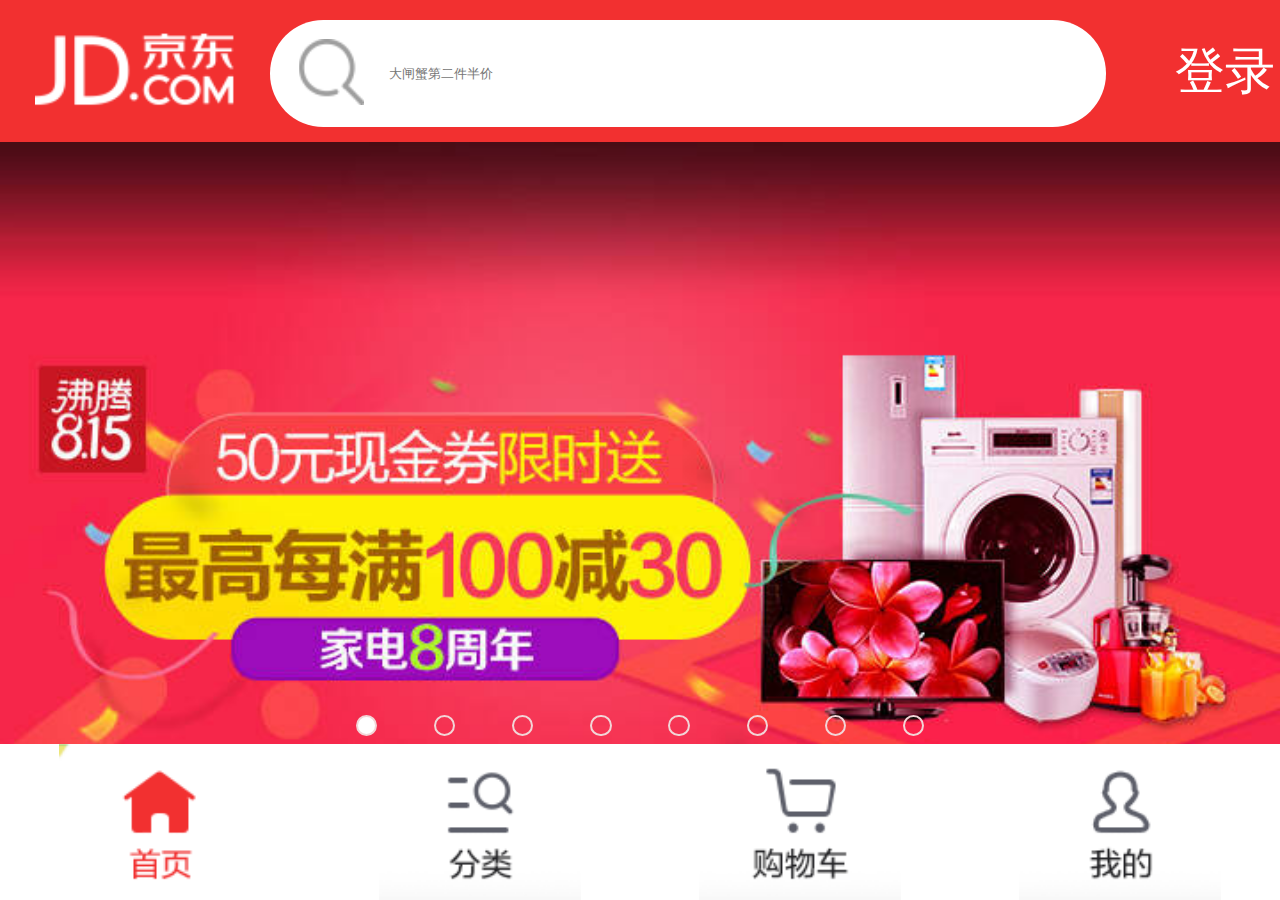
<file: index.html>
<!DOCTYPE html>
<html>
	<head>
		<meta charset="UTF-8">
		<title></title>
		<meta name="viewport" content="width=device-width,initial-scale=1,minimum-scale=1,maximum-scale=1,user-scalable=no" />
		<script>
			fn();
			window.addEventListener("resize", fn);
	
			function fn() {
				var html = document.querySelector("html");
				var width = html.getBoundingClientRect().width;
				html.style.fontSize = width / 15 + "px"; //得出来的结果不能小于12 
			}
		</script>
		<link rel="stylesheet" type="text/css" href="css/index.css"/>
	</head>
	<body>
		<!--头部-->
		<header id="header">
			<h1 id="logo"><a href="#"></a></h1>
			<form class="search"><span class="icon-search"></span><input type="search" placeholder="大闸蟹第二件半价" /></form>
			<a href="#" class="login">登录</a>
		</header>
		<!--主体-->
		<div id="scroll">
			<!--banner-->
			<div class="banner top-banner">
				<ul class="img-list clearFix">
					<li class="img-li"><a href="#"><img src="img/banner01.jpg"/></a></li>
					<li class="img-li"><a href="#"><img src="img/banner02.jpg"/></a></li>
					<li class="img-li"><a href="#"><img src="img/banner03.jpg"/></a></li>
					<li class="img-li"><a href="#"><img src="img/banner04.jpg"/></a></li>
					<li class="img-li"><a href="#"><img src="img/banner05.jpg"/></a></li>
					<li class="img-li"><a href="#"><img src="img/banner06.jpg"/></a></li>
					<li class="img-li"><a href="#"><img src="img/banner07.jpg"/></a></li>
					<li class="img-li"><a href="#"><img src="img/banner08.jpg"/></a></li>
					<li class="img-li"><a href="#"><img src="img/banner01.jpg"/></a></li>
				</ul>
				<ol class="btn-list">
					<li class="btn-li"><a href="#" class="active"></a></li>
					<li class="btn-li"><a href="#"></a></li>
					<li class="btn-li"><a href="#"></a></li>
					<li class="btn-li"><a href="#"></a></li>
					<li class="btn-li"><a href="#"></a></li>
					<li class="btn-li"><a href="#"></a></li>
					<li class="btn-li"><a href="#"></a></li>
					<li class="btn-li"><a href="#"></a></li>
				</ol>
			</div>
			<!--导航-->
			<nav class="nav clearFix">
				<a href="#"><img src="img/1.png"/><span>京东超市</span></a>
				<a href="#"><img src="img/2.png"/><span>全球购</span></a>
				<a href="#"><img src="img/3.png"/><span>充值中心</span></a>
				<a href="#"><img src="img/4.png"/><span>服装城</span></a>
				<a href="#"><img src="img/5.png"/><span>京东金融</span></a>
				<a href="#"><img src="img/6.png"/><span>领券</span></a>
				<a href="#"><img src="img/7.png"/><span>物流查询</span></a>
				<a href="#"><img src="img/8.png"/><span>我的关注</span></a>
			</nav>
			<!--滑动广告-->
			<div class="new-slider banner">
				<ul class="img-list clearFix">
					<li class="img-li"><a href="#"><img src="img/new-slider1.jpg"/></a></li>
				</ul>
			</div>
			<!--掌上秒杀-->
			<div class="seckill">
				<div class="seckill-dec">
					<h2 class="h2"><span class="icon-clock"></span><span class="name">掌上秒杀</span></h2>
					<div class="row-time"><time class="hour">05</time><span>:</span><time class="minute">57</time><span>:</span><time class="second">32</time></div>
					<div class="row-more"><a href="#"><span class="icon-more"></span><span class="name">更多秒杀</span></a></div>
				</div>
				<ul class="seckill-list clearFix">
					<li class="li"><a href="#" class="product1"><img src="img/seckill1.jpg"/></a><span class="discount-price">&yen;329</span><span class="initial-price">&yen;399</span></li>
					<li class="li"><a href="#" class="product2"><img src="img/seckill2.jpg"/></a><span class="discount-price">&yen;9.9</span><span class="initial-price">&yen;12.9</span></li>
					<li class="li"><a href="#" class="product3"><img src="img/seckill3.jpg"/></a><span class="discount-price">&yen;128</span><span class="initial-price">&yen;169</span></li>
					<li class="li"><a href="#" class="product4"><img src="img/seckill4.jpg"/></a><span class="discount-price">&yen;329</span><span class="initial-price">&yen;399</span></li>
					<li class="li"><a href="#" class="product5"><img src="img/seckill5.jpg"/></a><span class="discount-price">&yen;9.9</span><span class="initial-price">&yen;12.9</span></li>
					<li class="li"><a href="#" class="product6"><img src="img/seckill6.jpg"/></a><span class="discount-price">&yen;128</span><span class="initial-price">&yen;169</span></li>
					<li class="li"><a href="#" class="product7"><img src="img/seckill7.jpg"/></a><span class="discount-price">&yen;329</span><span class="initial-price">&yen;399</span></li>
					<li class="li"><a href="#" class="product8"><img src="img/seckill8.jpg"/></a><span class="discount-price">&yen;9.9</span><span class="initial-price">&yen;12.9</span></li>
				</ul>
			</div>
			<!--京东超市、全球购、降价排行-->
			<ul class="hot-list clearFix">
				<li><a href="#" class="jd-supermarket"><img src="img/jd-supermarket.jpg"/></a></li>
				<li><a href="#" class="global-buy"><img src="img/global-buy.jpg"/></a></li>
				<li><a href="#" class="depreciate-rank"><img src="img/depreciate-rank.jpg"/></a></li>
			</ul>
			<ul class="flash-list clearFix">
				<li><a href="#" class="flash-purchase"><img src="img/flash-purchase.jpg"/></a></li>
				<li><a href="#" class="group-purchase"><img src="img/group-purchase.jpg"/></a></li>
			</ul>
			<!--特色市场-->
			<div class="banner-wrap">
				<div class="banner">
					<ul class="img-list clearFix">
						<li class="img-li"><a href="#"><img src="img/banner11.jpg"/></a></li>
						<li class="img-li"><a href="#"><img src="img/banner12.jpg"/></a></li>
					</ul>
					<ol class="btn-list">
						<li class="btn-li"><a href="#" class="active"></a></li>
						<li class="btn-li"><a href="#"></a></li>
					</ol>
				</div>
				<h2 class="banner-h2">特色市场</h2>
				<ul class="classify-list clearFix">
					<li class="classify-li big-li"><a href="#"><img src="img/special1.jpg"/></a></li>
					<li class="classify-li left-border"><a href="#"><img src="img/special2.jpg"/></a></li>
					<li class="classify-li left-border"><a href="#"><img src="img/special3.jpg"/></a></li>
				</ul>
				<ul class="classify-list clearFix">
					<li class="classify-li bottom-li"><a href="#" ><img src="img/special4.jpg"/></a></li>
					<li class="classify-li left-border bottom-li"><a href="#"><img src="img/special5.jpg"/></a></li>
				</ul>
			</div>
			<!--主题街-->
			<div class="banner-wrap theme-street">
				<div class="banner">
					<ul class="img-list clearFix">
						<li class="img-li"><a href="#"><img src="img/banner21.jpg"/></a></li>
						<li class="img-li"><a href="#"><img src="img/banner22.jpg"/></a></li>
					</ul>
					<ol class="btn-list">
						<li class="btn-li"><a href="#" class="active"></a></li>
						<li class="btn-li"><a href="#"></a></li>
					</ol>
				</div>
				<h2 class="banner-h2">主题街</h2>
				<ul class="classify-list clearFix">
					<li class="classify-li big-li22"><a href="#"><img src="img/subject11.jpg"/></a></li>
					<li class="classify-li left-border big-li21"><a href="#"><img src="img/subject12.jpg"/></a></li>
					<li class="classify-li left-border"><a href="#"><img src="img/subject13.jpg"/></a></li>
					<li class="classify-li left-border"><a href="#"><img src="img/subject14.jpg"/></a></li>
				</ul>
				<ul class="classify-list clearFix">
					<li class="classify-li"><a href="#"><img src="img/subject21.jpg"/></a></li>
					<li class="classify-li left-border"><a href="#"><img src="img/subject22.jpg"/></a></li>
					<li class="classify-li left-border"><a href="#"><img src="img/subject23.jpg"/></a></li>
					<li class="classify-li left-border"><a href="#"><img src="img/subject24.jpg"/></a></li>
					<li class="classify-li"><a href="#"><img src="img/subject24.jpg"/><img src="img/subject25.jpg"/></a></li>
					<li class="classify-li left-border"><a href="#"><img src="img/subject26.jpg"/></a></li>
					<li class="classify-li left-border"><a href="#"><img src="img/subject27.jpg"/></a></li>
					<li class="classify-li left-border"><a href="#"><img src="img/subject28.jpg"/></a></li>
				</ul>
			</div>
			<!--品牌推荐-->
			<div class="banner-wrap brand-recommend">
				<div class="banner">
					<ul class="img-list clearFix">
						<li class="img-li"><a href="#"><img src="img/banner31.jpg"/></a></li>
						<li class="img-li"><a href="#"><img src="img/banner32.jpg"/></a></li>
					</ul>
					<ol class="btn-list">
						<li class="btn-li"><a href="#" class="active"></a></li>
						<li class="btn-li"><a href="#"></a></li>
					</ol>
				</div>
				<h2 class="banner-h2">品牌推荐</h2>
				<ul class="classify-list clearFix">
					<li class="classify-li li-1"><a href="#"><img src="img/recommend1.jpg"/></a></li>
					<li class="classify-li left-border li-2"><a href="#"><img src="img/recommend2.jpg"/></a></li>
					<li class="classify-li left-border li-3"><a href="#"><img src="img/recommend3.jpg"/></a></li>
				</ul>
			</div>
			<!--京东到家-->
			<div class="jd-home"><a href="#"><img src="img/jdHome.jpg"/></a></div>
			<!--猜你喜欢-->
			<div class="guess-youlike">
				<div class="title">
					<h2 class="h2">猜你喜欢</h2>
					<a href="#" class="a"><span class="icon-go"></span><span class="text">登陆后更懂你</span><span class="icon-person"></span></a>
				</div>
				<ul class="like-list clearFix">
					<li class="like-li">
						<a href="#" class="img-a">
							<div class="bg"><img src="img/like1.jpg"/></div>
							<div class="name">【京东超市】苏菲超熟睡AIR气垫卫生巾420mm 12片</div>
						</a>
						<div class="text"><span class="price">&yen;41.90</span><a href="#" class="similarity">看相似</a></div>
					</li>
					<li class="like-li">
						<a href="#" class="img-a">
							<div class="bg"><img src="img/like2.jpg"/></div>
							<div class="name">【买一送一】好想你枣夹核桃红枣夹核桃218g和田枣夹核桃</div>
						</a>
						<div class="text"><span class="price">&yen;35.80</span><a href="#" class="similarity">看相似</a></div>
					</li>
					<li class="like-li">
						<a href="#" class="img-a">
							<div class="bg"><img src="img/like3.jpg"/></div>
							<div class="name">富士通 正2匹 1级能效 变频 披挂式 变形金刚 诺可力系列冷空调</div>
						</a>
						<div class="text"><span class="price">&yen;11800.00</span><a href="#" class="similarity">看相似</a></div>
					</li>
					<li class="like-li">
						<a href="#" class="img-a">
							<div class="bg"><img src="img/like4.jpg"/></div>
							<div class="name">【京东超市】双汇 火腿肠 王中王 火腿肠 60g*10支装</div>
						</a>
						<div class="text"><span class="price">&yen;15.80</span><a href="#" class="similarity">看相似</a></div>
					</li>
					<li class="like-li">
						<a href="#" class="img-a">
							<div class="bg"><img src="img/like5.jpg"/></div>
							<div class="name">千寻海风倾城之恋女款施华洛奇元素锆手链情人节礼物</div>
						</a>
						<div class="text"><span class="price">&yen;168.00</span><a href="#" class="similarity">看相似</a></div>
					</li>
					<li class="like-li">
						<a href="#" class="img-a">
							<div class="bg"><img src="img/like6.jpg"/></div>
							<div class="name">【京东超市】金龙鱼 维生素A 营养强化大豆油5L</div>
						</a>
						<div class="text"><span class="price">&yen;39.90</span><a href="#" class="similarity">看相似</a></div>
					</li>
					<li class="like-li">
						<a href="#" class="img-a">
							<div class="bg"><img src="img/like7.jpg"/></div>
							<div class="name">海尔(Haier) 1.5P 变频 智能除甲醛 冷暖 空调挂机 KFR-</div>
						</a>
						<div class="text"><span class="price">&yen;2749.00</span><a href="#" class="similarity">看相似</a></div>
					</li>
					<li class="like-li">
						<a href="#" class="img-a">
							<div class="bg"><img src="img/like8.jpg"/></div>
							<div class="name">现代办公室地毯铺方块拼接卧室酒店宾馆工程地毯全国包邮</div>
						</a>
						<div class="text"><span class="price">&yen;14.00</span><a href="#" class="similarity">看相似</a></div>
					</li>
				</ul>
			</div>
			<!--操作-->
			<div class="operation">
				<!--点击继续加载-->
				<div class="load-more line"><a href="#">点击继续加载</a></div>
				<!--登录、注册-->
				<nav class="login-nav line">
					<div class="nav-wrap">
						<a href="#" class="text">登录</a>
						<span class="border">|</span>
						<a href="#" class="text">注册</a>
						<span class="border">|</span>
						<a href="#" class="text">反馈</a>
						<span class="border">|</span>
						<a href="#" class="text">回到顶部</a>
					</div>
				</nav>
				<!--客户端、app-->
				<nav class="app-nav line">
					<div class="nav-wrap">
						<a href="#">
							<div class="bg bg1"><span class="award"></span></div>
							<div class="name">客户端</div>
						</a>
						<a href="#">
							<div class="bg bg2"></div>
							<div class="name active">触屏版</div>
						</a>
						<a href="#">
							<div class="bg bg3"></div>
							<div class="name">电脑版</div>
						</a>
					</div>
				</nav>
				<!--版权-->
				<div class="copyright">Copyright &copy; 2004-2016 京东JD.com 版权所有</div>
			</div>
		</div>
		<!--脚部-->
		<footer id="footer">
			<ul class="footer-list">
				<li class="li"><a href="#" class="bg1"></a></li>
				<li class="li"><a href="#" class="bg2"></a></li>
				<li class="li"><a href="#" class="bg3"></a></li>
				<li class="li"><a href="#" class="bg4"></a></li>
			</ul>
		</footer>
	</body>
</html>
</file>
<file: css/index.css>
@charset "utf-8";
/* CSS Document */
/*reset.css*/
body,
h1,
h2,
h3,
h4,
h5,
h6,
p {
  margin: 0;
  font-family: Helvetica;
}
ul,
ol {
  margin: 0;
  padding: 0;
  list-style: none;
}
input {
  margin: 0;
  padding: 0;
  border: none;
  outline: none;
  box-sizing: content-box;
}
a {
  text-decoration: none;
}
img {
  vertical-align: top;
}
/*mark*/
a,
input,
button {
	-webkit-tap-highlight-color: rgba(0,0,0,0);
}
input,
button {
	-webkit-appearance: none;
}
.clearFix {
	zoom: 1;
}
.clearFix:after {
  content: "";
  display: block;
  clear: both;
}
/*end reset.css*/

/*index.css*/
/*实现头部、尾部固定*/
html,
body {
	margin: 0;
	height: 100%;
	overflow: hidden;
	position: relative;
}
/*头部*/
#header {
  position: relative;
  height: 1.667rem;
  /*background: linear-gradient(rgba(0, 0, 0, 0.6) 0, rgba(255, 255, 255, 0.3) 100%);*/
  background: #f23030;
}
#logo {
  position: absolute;
  left: .416rem;
  top: 0;
  width: 2.333rem;
}
#logo a {
  display: block;
  height: 1.667rem;
  background: url(../img/sprites1.png) no-repeat;
  background-size: 15rem  4.791rem;
}
.search {
  position: relative;
  width: 9.791rem;
  height: 1.667rem;
  margin-left: 3.166rem;
}
.search input {
  width: 7rem;
  height: 1.25rem;
  padding: 0 1.395rem;
  border-radius: .625rem;
  margin-top: .208rem;
}
.search .icon-search {
	position: absolute;
	left: .333rem;
	top: .458rem;
	width: .770rem;
  height: .770rem;
	background: url(../img/sprites1.png) no-repeat -10rem 0;
  background-size: 15rem  4.791rem;
}
.login {
  position: absolute;
  right: 0;
  top: 0;
  height: 1.667rem;
  padding-right: .0625rem;
  font: .583rem/1.667rem helvetica;
  color: #fff;
}
/*主体*/
#scroll {
	position: absolute;
	left: 0;
	top: 1.667rem;
	bottom: 0;
	bottom: 1.833rem;
	/*得设置width：15rem，不然会出错*/
	width: 15rem;
	overflow: auto;
}
/*banner*/
.banner {
  position: relative;
  width: 15rem;
  height: 7.291rem;
  overflow: hidden;
}
.banner .img-list {
  position: absolute;
  left: 0;
  top: 0;
  width: 900%;
  height: 100%;
}
.top-banner .img-list {
  animation: move 20s 2s infinite;
}
@keyframes move {
  0% {
	  left: 0;
	}
	3% {
	  left: -100%;
	}
	12.5% {
	  left: -100%;
	}
	15.5% {
	  left: -200%;
	}
	25% {
	  left: -200%;
	}
	28% {
	  left: -300%;
	}
	37.5% {
	  left: -300%;
	}
	40.5% {
	  left: -400%;
	}
	50% {
	  left: -400%;
	}
	53% {
	  left: -500%;
	}
	62.5% {
	  left: -500%;
	}
	65.5% {
	  left: -600%;
	}
	75% {
	  left: -600%;
	}
	78% {
	  left: -700%;
	}
	87.5% {
	  left: -700%;
	}
	90.5% {
	  left: -800%;
	}
	100% {
	  left: -800%;
	}	
}
@keyframes move2 {
  0% {
	  left: 0;
	}
	5% {
	  left: -100%;
	}
	50% {
	  left: -100%;
	}
	55% {
	  left: -200%;
	}
	100% {
	  left: -200%;
	}	
}
.banner .img-li {
  float: left;
  width: 15rem;
  height: 100%;
}
.banner .img-li a {
	float: left;
	width: 100%;
  height: 100%;
}
.banner .img-li img {
  width: 100%;
  height: 100%;
}
.banner .btn-list {
  position: absolute;
  left: 0;
  top: 6.708rem;
  width: 100%;
  height: 0.25rem;
  text-align: center;
  font-size: 0;
}
.banner .btn-li {
  display: inline-block;
  /*inline-block元素需要设置vertical-align：top*/
  vertical-align: top;
  margin: 0 .333rem;
}
.banner .btn-li a {
  display: block;
  width: .25rem;
  height: .25rem;
  box-sizing: border-box;
  border: 2px solid #f2d5d7;
  border-radius: .125rem;
}
.banner .btn-li .active {
	background: #fff;
}
/*导航*/
.nav {
  margin: 0.458rem 0 0;
}
.nav a {
  float: left;
  width: 25%;
  padding-bottom: .4375rem;
  text-align: center;
  font: 0.5rem/1 helvetica; 
}
.nav img {
  width: 1.666rem;
  height: 1.666rem;
  margin-bottom: 0.229rem;
}
.nav span {
  display: block;
  height: .5rem;
  color: #686868;
}
/*滑动广告*/
.new-slider {
  height: 4.291rem;
}
/*掌上秒杀*/
.seckill {
	overflow: hidden;
}
.seckill-dec {
  height: 1.75rem;
}
.h2 {
  float: left;  
  display: inline;
}
.h2 .icon-clock {
	float: left;
	width: .708rem;
	height: .895rem;
	margin: .520rem .229rem 0 .4375rem;
	background: url(../img/sprites1.png) no-repeat -3rem 0;
	background-size: 15rem  4.791rem;
}
.h2 .name {
	float: left;
	margin-top: .375rem;
	font: .583rem/1.375rem helvetica;
	letter-spacing: .041rem;
	color: #da4d71;
}
.row-time {
  float: left;
  display: inline;
  margin: .625rem 0 .375rem .416rem;
	font: .416rem/1.5 helvetica;
	text-align: center;
}
.row-time time {
	float: left;
	width: .833rem;
	height: .750rem;
	color: #fefefe;
	background: #3d3d3d;
}
.row-time span {
	float: left;
	width: .416rem;
	height: .750rem;
	color: #000;
}
.row-more {
	float: right;
	display: inline;
}
.row-more a {
	 float: right;
   color: #8e8c8c;
}
.row-more .icon-more {
	float: right;
	width: .291rem;
	height: .5rem;
	margin: .75rem .416rem 0 .166rem;
	background: url(../img/sprites1.png) no-repeat -4rem 0;
	background-size: 15rem  4.791rem;	
}
.row-more .name {
  float: right;
  height: 1.541rem;
  margin-top: .208rem;
  font: .458rem/1.541rem helvetica;
  letter-spacing: .0416rem;
}
.seckill-list {
	width: 34.5rem;
	border-bottom: .020rem solid #f2d5d7;
}
.seckill-list .li {
	float: left;
	display: inline;
	width: 4.3125rem;
	text-align: center;
}
.seckill-list a {
	display: block;
	padding: 0 .458rem;
	border-right: .020rem solid #f2d6d8;
}
.seckill-list a img {
	width: 3.375rem;
	height: 3.375rem;
}
.seckill-list .discount-price {
	display: block;
	margin-top: .1875rem;
	font: .625rem/.7916rem helvetica;
	color: #df6785;
}
.seckill-list .initial-price {
	display: block;
	font: .5rem/.6667rem helvetica;
	text-decoration: line-through;
	color: #888;
}
/*京东超市、全球购、降价排行*/
.hot-list {
	border-bottom: 1px solid #f2d5d7;
}
.hot-list li {
	float: left;
	width: 33.333%;
}
.hot-list a {
	float: left;
	width: 100%;
}
.hot-list img {
	width: 100%;
	height: 5.979rem;
	box-sizing: border-box;
	border-right: .020rem solid #f2d5d7;
}
.hot-list .depreciate-rank img {
	border-right:none
}
.flash-list {
	border-bottom: .020rem solid #f2d5d7;
}
.flash-list li {
	float: left;
	width: 50%;
}
.flash-list a {
	float: left;
	width: 100%;
}
.flash-list img {
	width: 100%;
	height: 3.770rem;
	box-sizing: border-box;
}
.flash-list .flash-purchase img {
	border-right: .020rem solid #f2d5d7;
}
/*特色市场*/
.banner-wrap .banner {
	height: 4.208rem;
}
.banner-wrap .img-list {
	width: 200%;
}
.banner-wrap .img-li a {
	width: 14.333rem;
	height: 3.541rem;
	padding: .333rem;
}
.banner-wrap .btn-list {
	top: 3.291rem;
}
.banner-wrap .banner-h2 {
	padding-left: .375rem;
	font: bold .625rem/1.395rem helvetica;
	color: #db5477;
	border-bottom: .020rem solid #f2d5d7;
}
/*classify-list*/
.banner-wrap .classify-li {
	float: left;
	width: 50%;
	height: 3.458rem;
}
.banner-wrap .big-li {
	height: 6.916rem;
}
.banner-wrap .bottom-li {
	height: 3.791rem;
}
.banner-wrap .classify-li a {
	float: left;
	width: 100%;
	height: 100%;
}
.banner-wrap .classify-li img {
	width: 100%;
	height: 100%;
	box-sizing: border-box;
	border-bottom: .020rem solid #f2d5d7;
}
.banner-wrap .left-border img {
	border-left: .020rem solid #f2d5d7;
}
/*主题街*/
.theme-street .classify-li {
	width: 25%;
	height: 4.291rem;
}
.theme-street .big-li22 {
	width: 50%;
	height: 8.581rem;
}
.theme-street .big-li21 {
	width: 50%;
}
/*品牌推荐*/
.brand-recommend {
	margin-bottom: .333rem;
}
.brand-recommend .banner-h2 {
	border-bottom: none;
}
.brand-recommend .classify-list {
	width: 14.333rem;
	margin: 0 auto;
}
.brand-recommend .classify-li {
	width: 4.291rem;
	height: 7.875rem;
}
.brand-recommend .li-1 {
	width: 5.625rem;
}
.brand-recommend .classify-li img {
	border: .041rem solid #f2d5d7;
	border-right: none;
}
.brand-recommend .li-3 img {
	border-right: .041rem solid #f2d5d7;
}
.jd-home {
	width: 15rem;
}
.jd-home a {
	display: block;
}
.jd-home img {
	width: 100%;
	height: 5.208rem;
}
/*猜你喜欢*/
.guess-youlike .title {
	height: 1.604rem;
	line-height: 1.604rem;
	padding-top: .1875rem
}
.guess-youlike .h2 {
	float: left;
	font-size: .604rem;
	margin-left: .375rem;
	color: #848484;
}
.guess-youlike .a {
	float: right;
	margin-right: .5rem;
	font-size: .458rem;
	letter-spacing: .0416rem;
	color: #db4f73;
}
.guess-youlike .a span {
	float: right;
}
.guess-youlike .icon-go {
	width: .166rem;
	height: .291rem;
	margin-top: .6875rem;
	background: url(../img/sprites1.png) no-repeat -4rem -1rem;
	background-size: 15rem  4.791rem;
}
.guess-youlike .text {
	margin-right: .270rem;
}
.guess-youlike .icon-person {
	width: .666rem;
	height: .666rem;
	margin: .5rem .291rem 0 0;
	background: url(../img/sprites1.png) no-repeat -3rem -1rem;
	background-size: 15rem  4.791rem;
}
.like-li {
	float: left;
	width: 50%;
}
.like-li .img-a {
	display: block;
	width: 100%;
	text-align: center;
}
.like-li .bg {
	width: 7.041rem;
	margin: 0 auto;
	border-radius: .300rem;
}
.like-li .bg img {
	width: 100%;
	height: 7.041rem;
}
.like-li .name {
	overflow : hidden;
	width: 6.625rem;
	height: 1.166rem;
	margin: .208rem auto .291rem;
	font: .5rem/.584rem helvetica;
	color: #333;
}
.like-li .text {
	width: 6.625rem;
	height: 1.833rem;
	margin: 0 auto;
	border-top: .041rem solid #f2d5d7;
	font: .625rem/.7916rem helvetica;
	color: #df6785;
}
.like-li .price {
	float: left;
	margin-top: .1875rem;
}
.like-li .similarity {
	float: right;
	height: .666rem;
	padding: 0 .270rem;
	margin: .166rem .041rem 0 0;
	border-radius: .125rem;
	border: .041rem solid #e4acb7;
	font: .458rem/.666rem helvetica;
	color: #999;
}
.operation {
	text-align: center;
	border-top: 1px solid #bfbfbf;
}
.operation .line {
	box-sizing: border-box;
	border-bottom: 1px solid #bfbfbf;
}
.operation .load-more {
	height: 1.375rem;
	font: .583rem/1.333rem helvetica;
	text-align: center;
}
.operation .load-more a {
	color: #686868; 
}
.operation .login-nav {
	height: 2.125rem;
	font: .5rem/2rem helvetica;
	text-align: center;
}
.operation .nav-wrap {
	display: inline-block;
	*display: inline;
	vertical-align: top;
}
.operation .login-nav .text {
	float: left;
	padding: 0 .416rem;
	color: #848689;
}
.operation .login-nav .border {
	float: left;
	color: #f2d5d7;
}
.operation .app-nav {
	height: 2.916rem;
}
.operation .app-nav a {
	float: left;
	width: 4.458rem;
}
.operation .app-nav .bg {
	display: block;
	width: 1.4rem;
	height: 1.4rem;
	margin: .395rem auto 0;
	position: relative;
	background: url(../img/sprites1.png) no-repeat;
	background-size: 15rem  4.791rem;
}
.operation .app-nav .award {
	position: absolute;
	left: 1.083rem;
	top: .083rem;
	width: .416rem;
	height: .416rem;
	background: url(../img/sprites1.png) no-repeat -4rem -1.5rem;
	background-size: 15rem  4.791rem;
}
.operation .app-nav .bg1 {
	background-position: -5rem 0;
}
.operation .app-nav .bg2 {
	background-position: -6.666rem 0;
}
.operation .app-nav .bg3 {
	background-position: -8.333rem 0;
}
.operation .app-nav .name {
	display: block;
	font: .5rem/.916rem helvetica;
	color: #85878a;
}
.operation .app-nav .active {
	color: #252525;
}
.operation .copyright {
	font: .5rem/1.854rem helvetica;
	height: 1.854rem;
}
/*实现底部固定*/
#footer {
	position: absolute;
	left: 0;
	bottom: 0;
	width: 15rem;
	height: 1.833rem;
	background-color: #fff;
}
.footer-list {
	height: 100%;
}
#footer .li {
	float: left;
	width: 25%;
	height: 100%;
}
#footer .li a {
	display: block;
	width: 2.375rem;
	margin: 0 auto;
	height: 100%;
	background: url(../img/sprites1.png) no-repeat;
	background-size: 15rem  4.791rem;
}
#footer .li .bg1 {
	background-position: 0 -2.916rem;
}
#footer .li .bg2 {
	background-position: -3rem -2.916rem;
}
#footer .li .bg3 {
	background-position: -6rem -2.916rem;
}
#footer .li .bg4 {
	background-position: -9rem -2.916rem;
}
</file>
